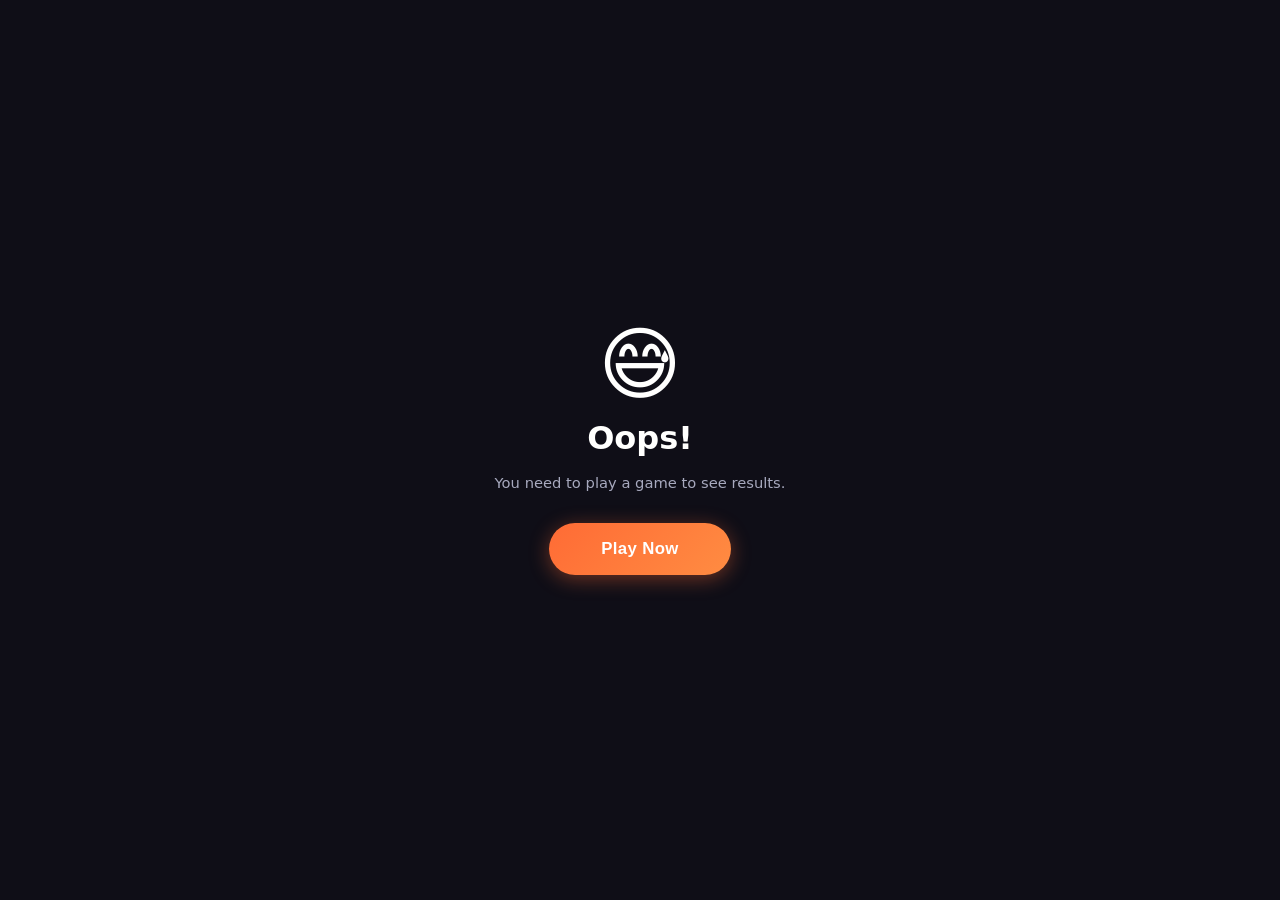
<file: results/index.html>
<!DOCTYPE html>
<html lang="en">
<head>
  <meta charset="UTF-8">
  <meta name="viewport" content="width=device-width, initial-scale=1.0">
  <title>NammaQuiz — Results</title>
  <link rel="stylesheet" href="../styles.css">
  <style>
    .answer-row {
      display: flex;
      align-items: flex-start;
      gap: 14px;
      background: var(--card);
      border: 1px solid var(--border);
      border-radius: 16px;
      padding: 12px 16px;
      border-left-width: 4px;
    }

    .answer-row.correct { border-left-color: var(--correct); }
    .answer-row.wrong   { border-left-color: var(--wrong); }

    .answer-num {
      font-size: 0.72rem;
      color: var(--muted);
      font-weight: 700;
      min-width: 20px;
      padding-top: 2px;
    }

    .answer-img {
      width: 64px;
      height: 64px;
      border-radius: 10px;
      object-fit: cover;
      object-position: center top;
      flex-shrink: 0;
      background: var(--card2);
    }

    .answer-info {
      display: flex;
      flex-direction: column;
      gap: 4px;
      min-width: 0;
      justify-content: center;
    }

    .answer-name {
      font-size: 0.95rem;
      font-weight: 700;
    }

    .answer-state {
      font-size: 0.78rem;
      line-height: 1.5;
    }

    .answer-row.correct .answer-state { color: var(--correct); }
    .answer-row.wrong   .answer-state { color: var(--wrong); }

    #answer-list {
      display: flex;
      flex-direction: column;
      gap: 8px;
      margin-bottom: 24px;
    }

    .share-btn {
      background: linear-gradient(135deg, #00b4d8, #0096c7);
      border: none;
      color: white;
      padding: 14px 36px;
      font-size: 1rem;
      font-weight: 700;
      border-radius: 50px;
      cursor: pointer;
      margin-bottom: 12px;
      box-shadow: 0 4px 20px rgba(0, 180, 216, 0.4);
      letter-spacing: 0.02em;
      transition: box-shadow 0.2s;
    }

    .share-btn:hover {
      box-shadow: 0 8px 28px rgba(0, 180, 216, 0.55);
    }

    .share-hint {
      font-size: 0.75rem;
      color: var(--muted);
      margin-bottom: 24px;
    }

    .btn-row {
      display: flex;
      flex-direction: column;
      align-items: center;
      gap: 4px;
      margin-bottom: 32px;
    }
  </style>
</head>
<body>
  <div id="results" style="display:block; max-width: 480px; width: 100%; text-align: center;">
    <div class="result-emoji" id="result-emoji"></div>
    <div class="result-rating" id="result-rating"></div>
    <div class="result-title" id="result-title"></div>
    <div class="result-score">
      <span id="result-num"></span><span class="total">&thinsp;/&thinsp;<span id="result-total"></span></span>
    </div>
    <p class="result-desc" id="result-desc"></p>

    <div class="result-breakdown">
      <div class="breakdown-row">
        <span class="breakdown-label">Your score</span>
        <span class="breakdown-values">
          <span class="breakdown-correct" id="bd-correct"></span>
          <span class="breakdown-wrong" id="bd-wrong"></span>
        </span>
      </div>
      <div class="bar-track">
        <div class="bar-fill" id="bar-fill"></div>
      </div>
      <div class="threshold-marker">
        <div class="threshold-line"></div>
        <div class="threshold-text" id="threshold-text">Pass</div>
      </div>
    </div>

    <div class="btn-row">
      <button class="share-btn" onclick="shareResults()">Share Results</button>
      <span class="share-hint" id="share-hint"></span>
      <a href="../index.html"><button class="btn-primary">Play Again</button></a>
    </div>

    <div id="answer-list"></div>
  </div>

  <script src="../data/data.js"></script>
  <script src="script.js"></script>
</body>
</html>
</file>
<file: styles.css>
:root {
  --bg: #0f0e17;
  --card: #1a1a2e;
  --card2: #16213e;
  --accent: #ff6b35;
  --teal: #00b4d8;
  --correct: #06d6a0;
  --wrong: #ef233c;
  --text: #fffffe;
  --muted: #a7a9be;
  --border: #2a2a4a;
}

* { box-sizing: border-box; margin: 0; padding: 0; }

body {
  font-family: 'Segoe UI', system-ui, -apple-system, sans-serif;
  background: var(--bg);
  color: var(--text);
  min-height: 100vh;
  display: flex;
  align-items: center;
  justify-content: center;
  padding: 16px;
}

/* ── Welcome Screen ── */
#welcome {
  text-align: center;
  max-width: 460px;
  width: 100%;
}

.logo { font-size: 3.5rem; margin-bottom: 10px; line-height: 1; }

h1 {
  font-size: 2rem;
  font-weight: 800;
  background: linear-gradient(135deg, #ff6b35 0%, #ff9a42 50%, #00b4d8 100%);
  -webkit-background-clip: text;
  -webkit-text-fill-color: transparent;
  background-clip: text;
  margin-bottom: 10px;
}

.subtitle {
  color: var(--muted);
  font-size: 0.95rem;
  margin-bottom: 28px;
  line-height: 1.6;
}

.rules {
  background: var(--card);
  border: 1px solid var(--border);
  border-radius: 20px;
  padding: 22px 24px;
  margin-bottom: 28px;
  text-align: left;
}

.rules h3 {
  font-size: 0.72rem;
  text-transform: uppercase;
  letter-spacing: 0.12em;
  color: var(--accent);
  margin-bottom: 14px;
  font-weight: 700;
}

.rules ul { list-style: none; display: flex; flex-direction: column; gap: 10px; }

.rules li {
  display: flex;
  align-items: center;
  gap: 12px;
  font-size: 0.92rem;
  color: var(--muted);
  line-height: 1.4;
}

.rules li .icon { font-size: 1.1rem; flex-shrink: 0; }

.state-pills {
  display: flex;
  flex-wrap: wrap;
  gap: 6px;
  justify-content: center;
  margin-bottom: 28px;
}

.pill {
  background: var(--card);
  border: 1px solid var(--border);
  border-radius: 20px;
  padding: 5px 14px;
  font-size: 0.78rem;
  color: var(--muted);
  font-weight: 600;
}

.btn-primary {
  background: linear-gradient(135deg, #ff6b35, #ff8c42);
  color: white;
  border: none;
  padding: 16px 52px;
  font-size: 1.05rem;
  font-weight: 700;
  border-radius: 50px;
  cursor: pointer;
  transition: transform 0.1s, box-shadow 0.2s;
  box-shadow: 0 4px 20px rgba(255, 107, 53, 0.4);
  letter-spacing: 0.02em;
}

.btn-primary:hover {
  transform: translateY(-2px);
  box-shadow: 0 8px 28px rgba(255, 107, 53, 0.5);
}

.btn-primary:active { transform: translateY(0); }

/* ── Quiz Screen ── */
#quiz {
  display: none;
  flex-direction: column;
  position: fixed;
  inset: 0;
  padding: 12px 16px;
  max-width: 440px;
  width: 100%;
  margin: 0 auto;
  overflow: hidden;
}

.quiz-header {
  display: flex;
  justify-content: space-between;
  align-items: center;
  margin-bottom: 8px;
  flex-shrink: 0;
}

.q-counter {
  font-size: 0.85rem;
  color: var(--muted);
  font-weight: 600;
}

.score-badge {
  background: var(--card);
  border: 1px solid var(--border);
  border-radius: 20px;
  padding: 4px 14px;
  font-size: 0.82rem;
  font-weight: 700;
  color: var(--teal);
}

.progress-bar {
  height: 4px;
  background: var(--border);
  border-radius: 4px;
  margin-bottom: 10px;
  overflow: hidden;
  flex-shrink: 0;
}

.progress-fill {
  height: 100%;
  background: linear-gradient(90deg, #ff6b35, #00b4d8);
  border-radius: 4px;
  transition: width 0.4s ease;
  width: 0%;
}

.card {
  background: var(--card);
  border: 1px solid var(--border);
  border-radius: 22px;
  overflow: hidden;
  margin-bottom: 10px;
  position: relative;
  flex: 1;
  min-height: 0;
  display: flex;
  flex-direction: column;
}

.photo-wrap {
  width: 100%;
  flex: 1;
  min-height: 0;
  background: var(--card2);
  overflow: hidden;
  position: relative;
}

.celebrity-photo {
  width: 100%;
  height: 100%;
  object-fit: contain;
  display: block;
}

.celebrity-placeholder {
  width: 100%;
  height: 100%;
  display: none;
  align-items: center;
  justify-content: center;
  font-size: 5rem;
  background: linear-gradient(135deg, var(--card2), var(--border));
}

.q-tag {
  position: absolute;
  top: 10px;
  left: 10px;
  background: rgba(0,0,0,0.55);
  backdrop-filter: blur(6px);
  -webkit-backdrop-filter: blur(6px);
  border-radius: 20px;
  padding: 3px 12px;
  font-size: 0.72rem;
  font-weight: 700;
  color: rgba(255,255,255,0.65);
  letter-spacing: 0.04em;
}

.feedback-tag {
  position: absolute;
  top: 10px;
  right: 10px;
  border-radius: 20px;
  padding: 4px 14px;
  font-size: 0.78rem;
  font-weight: 800;
  letter-spacing: 0.05em;
  display: none;
}

.feedback-tag.correct {
  background: rgba(6, 214, 160, 0.9);
  color: #001a12;
}

.feedback-tag.wrong {
  background: rgba(239, 35, 60, 0.9);
  color: white;
}

.celebrity-info {
  padding: 14px 16px;
  min-height: 64px;
  display: flex;
  flex-direction: column;
  justify-content: center;
}

.celebrity-name {
  font-size: 1.15rem;
  font-weight: 800;
  margin-bottom: 3px;
  opacity: 0;
  transform: translateY(4px);
  transition: opacity 0.35s ease, transform 0.35s ease;
}

.celebrity-name.revealed {
  opacity: 1;
  transform: translateY(0);
}

.celebrity-hint {
  font-size: 0.82rem;
  color: var(--muted);
  opacity: 0;
  transform: translateY(4px);
  transition: opacity 0.35s ease 0.08s, transform 0.35s ease 0.08s;
  line-height: 1.4;
}

.celebrity-hint.revealed {
  opacity: 1;
  transform: translateY(0);
}

.waiting-label {
  font-size: 0.88rem;
  color: var(--muted);
  font-style: italic;
  transition: opacity 0.2s;
}

.quiz-footer {
  display: flex;
  justify-content: space-between;
  margin-top: 8px;
  flex-shrink: 0;
}

.back-btn {
  background: rgba(0, 180, 216, 0.12);
  border: 1.5px solid var(--teal);
  color: var(--teal);
  padding: 8px 20px;
  font-size: 0.85rem;
  font-weight: 700;
  border-radius: 20px;
  cursor: pointer;
  transition: background 0.15s;
}

.back-btn:hover:not(:disabled) { background: rgba(0, 180, 216, 0.25); }
.back-btn:disabled { opacity: 0.2; cursor: default; }

.option-btn.selected {
  border-color: var(--teal);
  background: rgba(0, 180, 216, 0.12);
  color: var(--teal);
}

.options-grid {
  display: grid;
  grid-template-columns: 1fr 1fr;
  gap: 8px;
  flex-shrink: 0;
}

.option-btn {
  background: var(--card);
  border: 2px solid var(--border);
  color: var(--text);
  padding: 11px 10px;
  font-size: 0.85rem;
  font-weight: 600;
  border-radius: 14px;
  cursor: pointer;
  transition: border-color 0.15s, background 0.15s;
  text-align: center;
  line-height: 1.3;
}

.option-btn:hover:not(:disabled) {
  border-color: var(--teal);
  background: rgba(0, 180, 216, 0.1);
}

.option-btn.correct {
  background: rgba(6, 214, 160, 0.12);
  border-color: var(--correct);
  color: var(--correct);
}

.option-btn.wrong {
  background: rgba(239, 35, 60, 0.12);
  border-color: var(--wrong);
  color: var(--wrong);
}

.option-btn:disabled { cursor: default; }

/* ── Results Screen ── */
#results {
  display: none;
  text-align: center;
  max-width: 440px;
  width: 100%;
}

.result-emoji { font-size: 5rem; margin-bottom: 14px; line-height: 1; }

.result-rating {
  display: inline-block;
  padding: 5px 20px;
  border-radius: 30px;
  font-size: 0.78rem;
  font-weight: 800;
  letter-spacing: 0.12em;
  text-transform: uppercase;
  margin-bottom: 10px;
}

.result-rating.good { background: rgba(6,214,160,0.15); color: var(--correct); border: 1px solid var(--correct); }
.result-rating.poor { background: rgba(239,35,60,0.15); color: var(--wrong); border: 1px solid var(--wrong); }

.result-title {
  font-size: 2rem;
  font-weight: 800;
  margin-bottom: 14px;
}

.result-title.good {
  background: linear-gradient(135deg, #06d6a0, #00b4d8);
  -webkit-background-clip: text;
  -webkit-text-fill-color: transparent;
  background-clip: text;
}

.result-title.poor {
  background: linear-gradient(135deg, #ef233c, #ff6b35);
  -webkit-background-clip: text;
  -webkit-text-fill-color: transparent;
  background-clip: text;
}

.result-score {
  font-size: 5rem;
  font-weight: 900;
  line-height: 1;
  margin-bottom: 6px;
}

.result-score .total {
  font-size: 1.8rem;
  color: var(--muted);
  font-weight: 400;
}

.result-desc {
  color: var(--muted);
  font-size: 0.92rem;
  margin-bottom: 28px;
  line-height: 1.65;
  max-width: 360px;
  margin-left: auto;
  margin-right: auto;
}

.result-breakdown {
  background: var(--card);
  border: 1px solid var(--border);
  border-radius: 18px;
  padding: 20px;
  margin-bottom: 24px;
  text-align: left;
}

.breakdown-row {
  display: flex;
  justify-content: space-between;
  align-items: center;
  margin-bottom: 12px;
}

.breakdown-label {
  font-size: 0.82rem;
  color: var(--muted);
}

.breakdown-values {
  display: flex;
  gap: 16px;
  font-size: 0.82rem;
}

.breakdown-correct { color: var(--correct); font-weight: 700; }
.breakdown-wrong { color: var(--wrong); font-weight: 700; }

.bar-track {
  height: 10px;
  background: var(--border);
  border-radius: 10px;
  overflow: hidden;
}

.bar-fill {
  height: 100%;
  border-radius: 10px;
  transition: width 1.2s cubic-bezier(0.22, 1, 0.36, 1);
  width: 0%;
}

.bar-fill.good { background: linear-gradient(90deg, #06d6a0, #00b4d8); }
.bar-fill.poor { background: linear-gradient(90deg, #ef233c, #ff6b35); }

.threshold-marker {
  position: relative;
  height: 16px;
}

.threshold-line {
  position: absolute;
  left: 75%;
  top: 0;
  width: 2px;
  height: 8px;
  background: rgba(255,255,255,0.25);
  border-radius: 2px;
}

.threshold-text {
  position: absolute;
  left: 75%;
  top: 8px;
  transform: translateX(-50%);
  font-size: 0.62rem;
  color: rgba(255,255,255,0.3);
  white-space: nowrap;
}

/* ── Answer List ── */
#answer-list {
  display: flex;
  flex-direction: column;
  gap: 8px;
  margin-bottom: 24px;
  text-align: left;
}

.answer-row {
  display: flex;
  align-items: center;
  gap: 12px;
  background: var(--card);
  border: 1px solid var(--border);
  border-radius: 14px;
  padding: 10px 14px;
  border-left-width: 4px;
}

.answer-row.correct { border-left-color: var(--correct); }
.answer-row.wrong   { border-left-color: var(--wrong); }

.answer-num {
  font-size: 0.72rem;
  color: var(--muted);
  font-weight: 700;
  min-width: 18px;
}

.answer-img {
  width: 40px;
  height: 40px;
  border-radius: 50%;
  object-fit: cover;
  object-position: center top;
  flex-shrink: 0;
  background: var(--card2);
}

.answer-info {
  display: flex;
  flex-direction: column;
  gap: 2px;
  min-width: 0;
}

.answer-name {
  font-size: 0.88rem;
  font-weight: 700;
  white-space: nowrap;
  overflow: hidden;
  text-overflow: ellipsis;
}

.answer-state {
  font-size: 0.75rem;
  color: var(--muted);
  line-height: 1.4;
}

.answer-row.correct .answer-state { color: var(--correct); }
.answer-row.wrong   .answer-state { color: var(--wrong); }

@keyframes fadeUp {
  from { opacity: 0; transform: translateY(16px); }
  to   { opacity: 1; transform: translateY(0); }
}

#results > * { animation: fadeUp 0.5s ease both; }
#results > *:nth-child(1) { animation-delay: 0.05s; }
#results > *:nth-child(2) { animation-delay: 0.1s; }
#results > *:nth-child(3) { animation-delay: 0.15s; }
#results > *:nth-child(4) { animation-delay: 0.2s; }
#results > *:nth-child(5) { animation-delay: 0.25s; }
#results > *:nth-child(6) { animation-delay: 0.32s; }
#results > *:nth-child(7) { animation-delay: 0.38s; }

@media (max-width: 380px) {
  h1 { font-size: 1.6rem; }
  .option-btn { font-size: 0.78rem; padding: 12px 8px; }
  .result-score { font-size: 4rem; }
}
</file>
